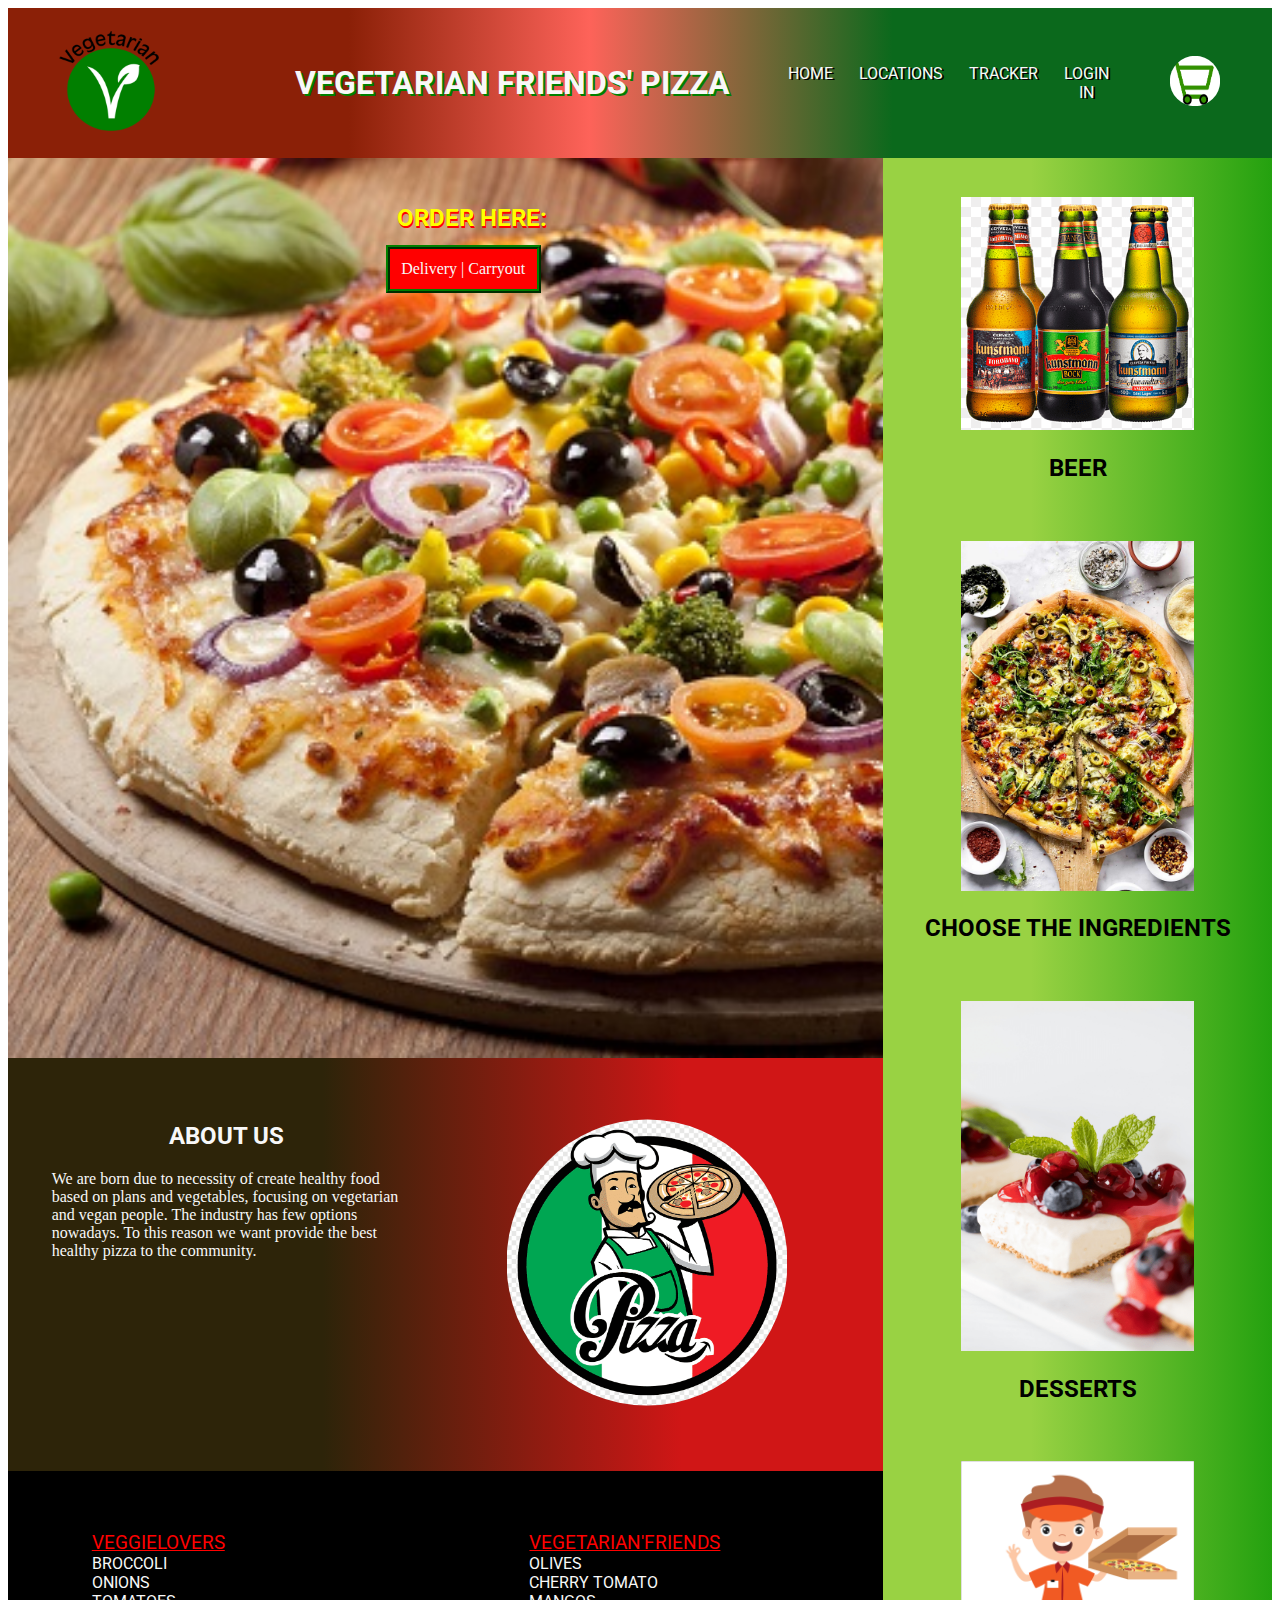
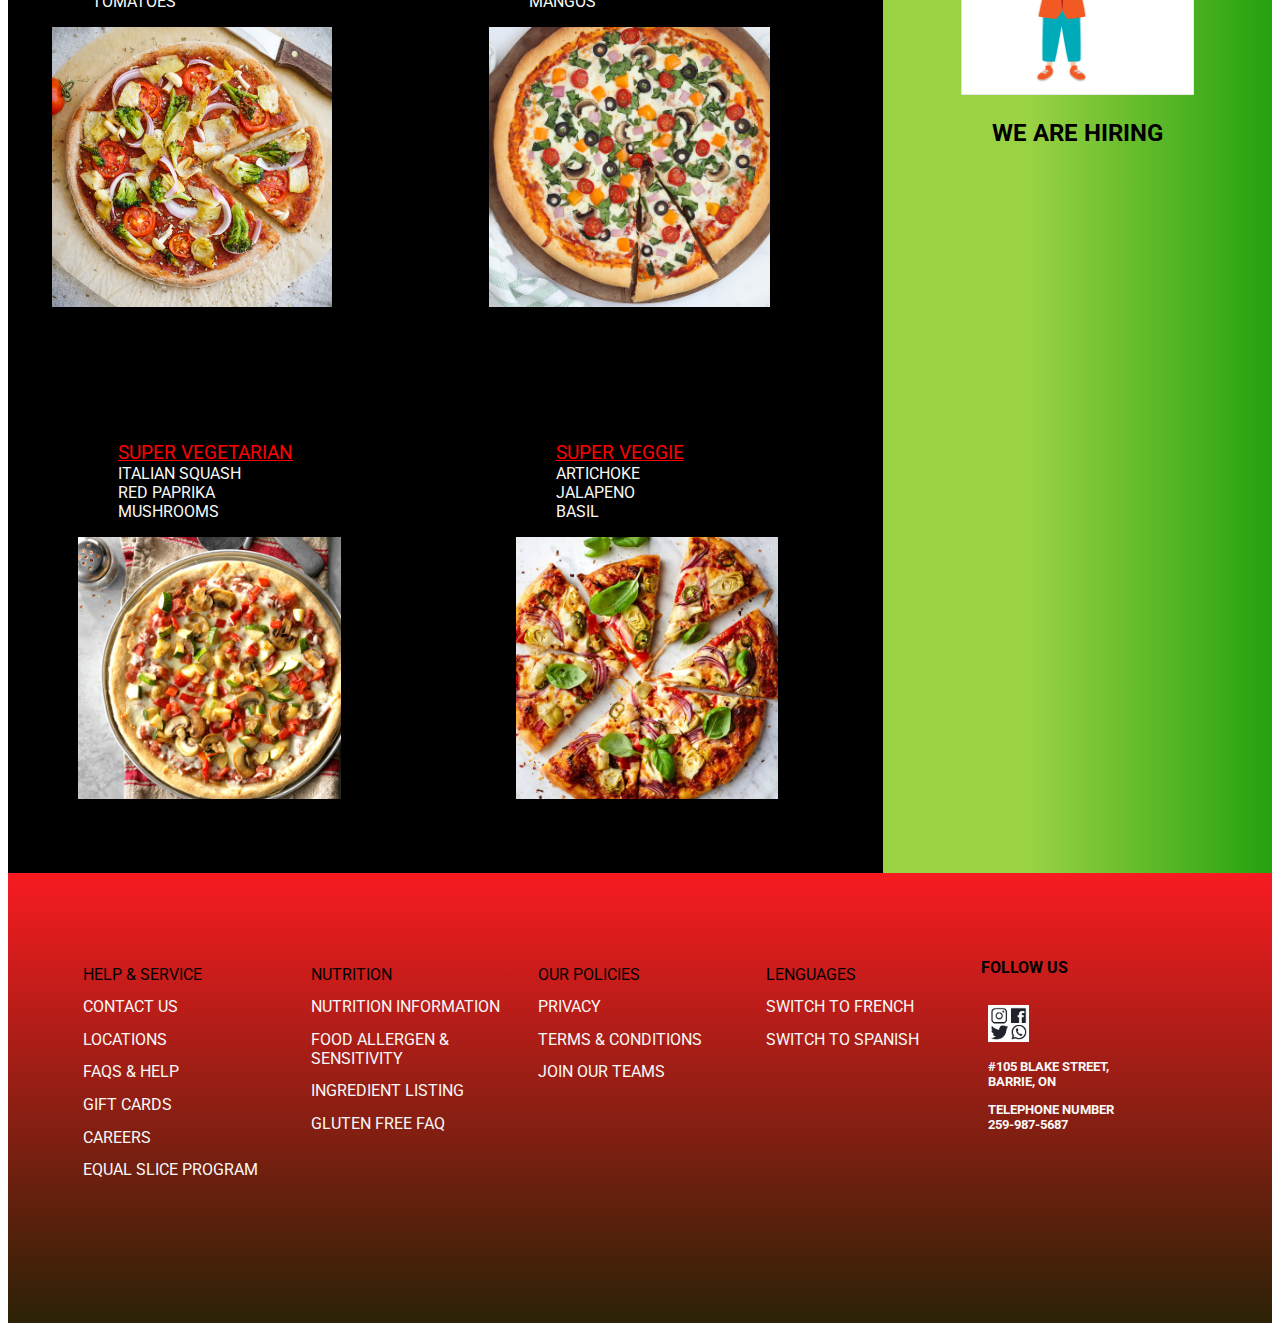
<file: Assignment Two/Index.html>
<!DOCTYPE html>
<html lang="en">
<head>
    <meta charset="utf-8">
    <meta name="viewport" content="width=device-width, initial-scale=1">
    <meta name="description" content="Assignment Two: Let's Order a Pizza">
    <meta name="robots" content="noindex, nofollow">
    <title>Let's Order a Pizza! Assignment Two</title>
    <!-- link to stylesheet-->
    <link rel="stylesheet" type="text/css" href="./CSS/style.css">
    <!-- adding our fonts -->
    <link rel="preconnect" href="https://fonts.googleapis.com">
    <link rel="preconnect" href="https://fonts.gstatic.com" crossorigin>
    <link href="https://fonts.googleapis.com/css2?family=Montserrat+Alternates:wght@400;500;700&family=Roboto:wght@400;500;700&display=swap" rel="stylesheet">
    <link rel="preconnect" href="https://fonts.googleapis.com">
    <link rel="preconnect" href="https://fonts.gstatic.com" crossorigin>
    <link href="https://fonts.googleapis.com/css2?family=Mate:ital@1&display=swap" rel="stylesheet">
</head>
<body class="flex-lesson">
<!-- Header setup-->
<header>
<div>
<a class="first-logo"><img src="./IMG/vegetarian-logo-537021D71D-seeklogo.com.png" alt="Veggie Logo"></a>
</div>
<div>
    <h1>Vegetarian Friends' Pizza</h1>
</div>
<div>
<nav class="lista">
    <menu>
    <li>Home</li>
    <li>Locations</li>
    <li>Tracker</li>
    <li>Login in</li>     
    </menu>
</nav>  
</div>
<div>
    <a class="cart"><img src="./IMG/Shopping_cart_icon.svg.png" alt="logocart"></a>
</div>
</header>
<!-- main imagen, order pizza and general description-->
<main>
    <section class="order">
        <div>
        <h2> Order here:</h2>
        <a class="button" href="form.html">Delivery | Carryout </a>
        </div>
    </section>
    <section class="Menu">
        <div>
        <h2> About us </h2>
        <p>We are born due to necessity of create healthy food based on plans and vegetables, focusing on vegetarian and vegan people.  The industry has few options nowadays. To this reason we want provide the best healthy pizza to the community.</p>
        </div>
        <div>
        <a><img class= "logo" src="./IMG/Logo-Pizza.png" alt="logo" ></a>
        </div>
    </section>
    <!-- first menu-->
     <section class="item1">
    <div>
    <menu>
        <li><span class="title1">VeggieLovers</span></li>
        <li>Broccoli</li>
        <li>Onions</li>
        <li>Tomatoes</li>
    </menu>
    <a href="form.html"><img class="imag1" src="./IMG/Healthy-Vegan-Pizza.jpg" alt="Veggie1"></a>
    </div>
    <!-- Second menu-->
    <div>
        <menu>
        <li> <span class="title2">Vegetarian'friends</span></li>        
        <li>Olives</li>
        <li>Cherry Tomato</li>
        <li>Mangos</li>
     </menu>
     <a href="form.html"><img class="imag2" src="./IMG/Veggie-4.jpg" alt="Veggie2"></a>
    </div>
    </section>
    <!-- Third menu-->
    <section class="item2">
    <div>
    <menu>
        <li><span class="title3">Super Vegetarian</span></li>
        <li>Italian squash</li>
        <li>red paprika</li>
        <li>mushrooms</li>
    </menu>
    <a href="form.html"><img src="./IMG/Veggie-3.jpg" alt="Veggie3"></a>
    </div>
    <!-- forth menu-->
    <div>
        <menu>
            <li><span class="title4">Super Veggie</span></li>
            <li>artichoke</li>
            <li>jalapeno</li>
            <li>basil</li>
        </menu>
        <a href="form.html"><img src="./IMG/vegetarian-pizza.jpg" alt="Veggie4"></a>
        </div>
    </section>
</main>
<!--Aside Columms-->
  <aside class="side">
      <!--1 Columm-->
      <article>
        <a><img src="./IMG/Logo-cerveza.png" alt="beer"></a>
        <h2>Beer</h2>
        </article>
        <!--2 Columm-->
        <article>
        <a><img src="./IMG/Veggie-5jpg.jpg" alt="Veggie5"></a>
        <h2>Choose the Ingredients</h2>
        </article>
        <!--3 Columm-->
        <article>
        <a><img src="./IMG/dessert.png" alt="dessert"></a>
        <h2>Desserts</h2>
        </article>
        <!--3 Columm-->
        <article>
        <a><img src="./IMG/worker.jpg" alt="hiring"></a>
        <h2>We are Hiring</h2>
        </article>
     </aside>
     <!--Footer setup-->
    <footer class="footer">
        <!-- Section 1-->
    <section>
     <menu>
        <li><span>Help & Service</span></li>
        <li>Contact Us</li>
        <li>Locations</li>
        <li>FAQs & Help</li>
        <li>Gift Cards</li>
        <li>Careers</li>
        <li>Equal Slice Program</li>
     </menu>
    </section>
     <!-- Section 2-->
    <section>
        <menu>
            <li><span>Nutrition </span></li>
            <li>Nutrition Information</li>
            <li>Food Allergen & Sensitivity</li>
            <li>Ingredient Listing</li>
            <li>Gluten Free FAQ</li>
        </menu>
    </section>
     <!-- Section 3-->
    <section>
        <menu>
        <li><span id="black">Our Policies</span></li>
        <li>Privacy</li>
        <li>Terms & Conditions</li>
        <li>Join Our Teams</li>
    </menu>
    </section>
         <!-- Section 4-->
    <section>
        <menu>
        <li><span>Lenguages</span></li>
        <li>Switch to French</li>
        <li>Switch to Spanish</li>
        </menu>
    </section>
    <!-- Section 5-->
    <section class="last">
        <h4><span>Follow us</span></h4>
        <div id="foot">
        <a><img src="./IMG/Redes.png" alt="Redes"></a>
        <h3>#105 Blake street, Barrie, ON</h3>
        <h3>Telephone Number 259-987-5687</h3>
        </div>
    </section>
    </footer>
</body>
</html>
</file>
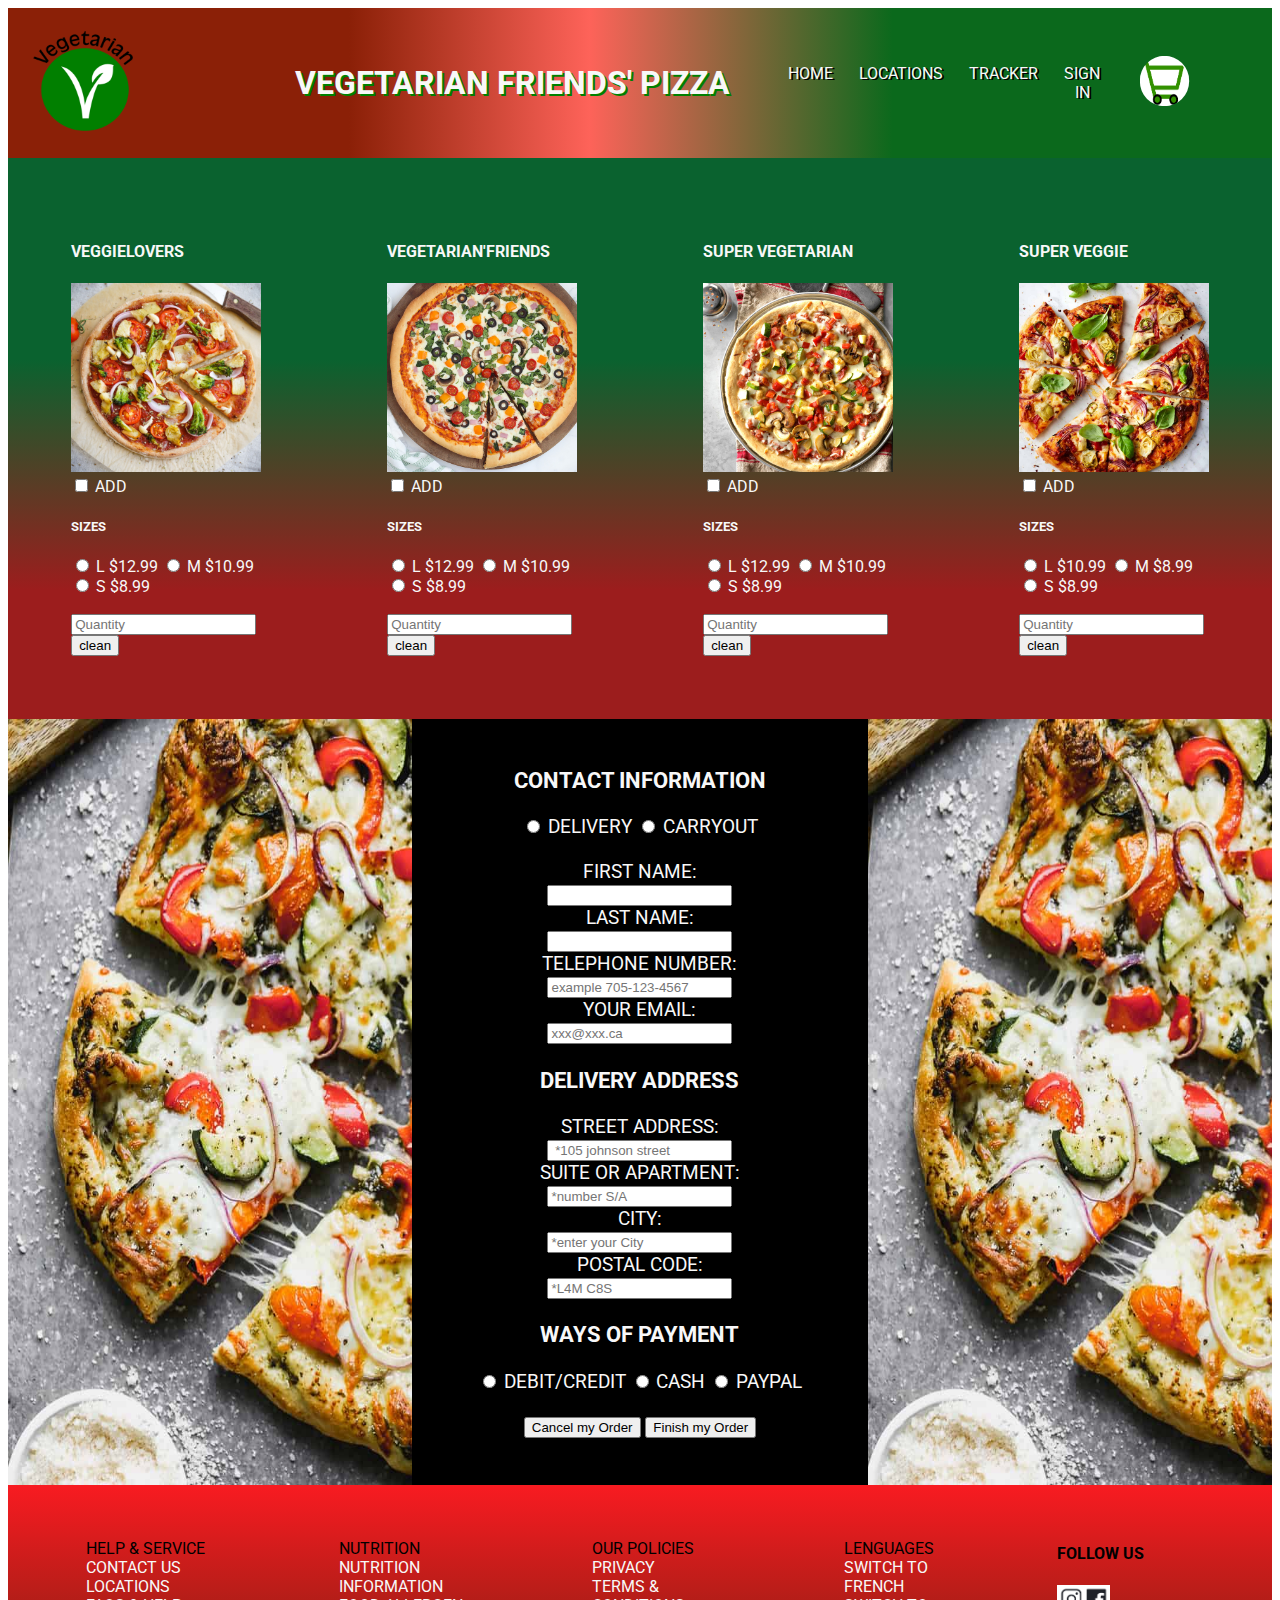
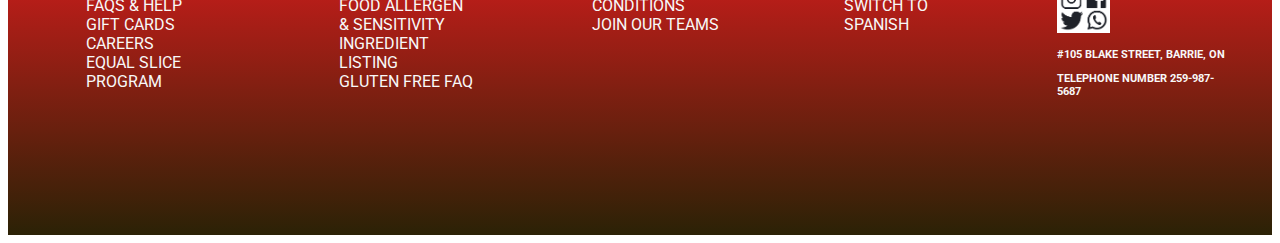
<file: Assignment Two/form.html>
<!DOCTYPE html>
<html lang="en">
<head>
    <meta charset="utf-8">
    <meta name="viewport" content="width=device-width, initial-scale=1">
    <meta name="description" content="Assignment Two: Let's Order a Pizza">
    <meta name="robots" content="noindex, nofollow">
    <title>Order Form</title>
    <!-- link to stylesheet-->
    <link rel="stylesheet" type="text/css" href="./order page/Order CSS/order.css">
    <!-- adding our fonts -->
    <link rel="preconnect" href="https://fonts.googleapis.com">
    <link rel="preconnect" href="https://fonts.gstatic.com" crossorigin>
    <link href="https://fonts.googleapis.com/css2?family=Montserrat+Alternates:wght@400;500;700&family=Roboto:wght@400;500;700&display=swap" rel="stylesheet">
    <link rel="preconnect" href="https://fonts.googleapis.com">
    <link rel="preconnect" href="https://fonts.gstatic.com" crossorigin>
    <link href="https://fonts.googleapis.com/css2?family=Mate:ital@1&display=swap" rel="stylesheet">
</head>
<body class="flex-lesson">
    <!--Header design-->
    <header>
    <div>
        <a class="first-logo"><img src="./IMG/vegetarian-logo-537021D71D-seeklogo.com.png" alt="Veggie Logo"></a>
    </div>
    <div>
        <h1>Vegetarian Friends' Pizza</h1>
    </div>
    <div>
    <nav class="lista">
        <menu>
        <li><a href="Index.html">Home</a></li>
        <li>Locations</li>
        <li>Tracker</li>
        <li>Sign in</li>     
        </menu>
    </nav>  
    </div>
    <div>
        <a class="cart"><img src="./IMG/Shopping_cart_icon.svg.png" alt="logocart"></a>
    </div>
    </header>
<main>
<section class="menu">
    <!--option 1-->
    <div>
    <h4>VeggieLovers</h4>
    <a><img class="imag1" src="./IMG/Healthy-Vegan-Pizza.jpg" alt="Veggie1"></a>
    <form>
    <input type="checkbox" value="Pick up">
    <label id="add">Add</label><br>
    <h5>Sizes</h5>
    <input type="radio" name="size" value="Large">
    <label id="L1">L $12.99</label>
    <input type="radio" name="size" value="Medium">
    <label id="M1">M $10.99</label>
    <input type="radio" name="size" value="Small">
    <label id="S1">S $8.99</label><br><br> 
    <input type="number" id="number1" name="add1" placeholder="Quantity">
    <input type="Reset" value="clean">
    </form>
    </div>
    <!--option 2-->
    <div>
    <h4>Vegetarian'friends</h4>
    <a><img class="imag2" src="./IMG/Veggie-4.jpg" alt="Veggie2"></a>
    <form>
        <input type="checkbox" value="Pick up">
        <label id="add2">Add</label><br>
        <h5>Sizes</h5>
        <input type="radio" name="size" value="Large">
        <label id="L2">L $12.99</label>
        <input type="radio" name="size" value="Medium">
        <label id="M2">M $10.99</label>
        <input type="radio" name="size" value="Small">
        <label id="S2">S $8.99</label><br><br>
        <input type="number" id="number2" name="add2" placeholder="Quantity">
        <input type="Reset" value="clean">
    </form>
    </div>
    <!--option 3-->
    <div>
    <h4>Super Vegetarian</h4>
    <a><img src="./IMG/Veggie-3.jpg" alt="Veggie3"></a>
    <form>
        <input type="checkbox" value="Pick up">
        <label id="add3">Add</label><br>
        <h5>Sizes</h5>
        <input type="radio" name="size" value="Large">
        <label id="L3">L $12.99</label>
        <input type="radio" name="size" value="Medium">
        <label id="M3">M $10.99</label>
        <input type="radio" name="size" value="Small">
        <label id="S3">S $8.99</label><br><br>
        <input type="number" id="number3" name="add3" placeholder="Quantity">
        <input type="Reset" value="clean">
    </form>
    </div>
    <!--option 4-->
    <div>
    <h4>Super Veggie</h4>
    <a><img src="./IMG/vegetarian-pizza.jpg" alt="Veggie4"></a>
    <form>
        <input type="checkbox" value="Pick up">
        <label id="add4">Add</label><br>
        <h5>Sizes</h5>
        <input type="radio" name="size" value="Large">
        <label id="L4">L $10.99</label>
        <input type="radio" name="size" value="Medium">
        <label id="M4">M $8.99</label>
        <input type="radio" name="size" value="Small">
        <label id="S4">S $8.99</label><br><br>
        <input type="number" id="number4" name="add4" placeholder="Quantity">
        <input type="Reset" value="clean">
    </form>
    </div>
</section>
<!--main form-->
<section class="form">
<div>
<!--Aside picture-->
<a><img id ="pict1" src="./IMG/Veggie-Pizza-2.jpg" alt="veggie5"></a>
</div>
<div class="form2">
<!-- require information-->
<form>
    <h3>Contact Information</h3>
    <input type="radio" id="html" name="lang" value="Delivery">
    <label id="Delivery">Delivery</label>
    <input type="radio" id="Carryout" name="lang" value="Carryout">
    <label for="Carryout">Carryout</label>
    <br><br>
    <label id="fname">First Name:</label><br>
    <input type="text" name="fname" placeholder=" " required>
    <br>
    <label id="lname">Last Name:</label><br>
    <input type="text" name="lname" placeholder=" " required>
    <br>
    <label id="phone">Telephone number:</label><br>
    <input type="tel" name="phone" pattern="[0-9]{3}-[0-9]{3}-[0-9]-{4}" placeholder="example 705-123-4567">
    <br>
    <label id="email">Your email:</label><br>
    <input type="email" name="email" placeholder="xxx@xxx.ca">
    <h3>Delivery address </h3>
    <label id="street">Street Address:</label><br>
    <input type="text" name="Addressn" placeholder=" *105 johnson street" required>
    <br>
    <label id="apart">Suite or Apartment:</label><br>
    <input type="text" name="AddressS" placeholder="*number S/A" required>
    <br>
    <label id="city">City:</label><br>
    <input type="text" name="AddressS" placeholder="*enter your City" required>
    <br>
    <label id="postal">Postal Code:</label><br>
    <input type="text" name="AddressS" placeholder="*L4M C8S" required>
    <br>
    <h3>Ways of payment</h3>
    <input type="radio" name="lang" value="Debit/Credit">
    <label id="tc">Debit/Credit</label>
    <input type="radio" id="Cash" name="lang" value="cash">
    <label id="cash">Cash</label>
    <input type="radio" name="lang" value="paypal">
    <label id="paypal">PayPal</label><br><br>
    <input type="Reset" value="Cancel my Order">
    <input type="submit" value="Finish my Order">
    <br><br>
</form>
</div>
<div>
    <!--Aside picture-->
    <a><img id ="pict2" src="./IMG/Veggie-Pizza-2.jpg" alt="veggie6"></a>
</div>

</section>
</main>
<!--footer configuration-->
<footer>
    <section>
        <menu>
           <li><span>Help & Service</span></li>
           <li>Contact Us</li>
           <li>Locations</li>
           <li>FAQs & Help</li>
           <li>Gift Cards</li>
           <li>Careers</li>
           <li>Equal Slice Program</li>
        </menu>
       </section>
        <!-- Section 2-->
       <section>
           <menu>
               <li><span>Nutrition </span></li>
               <li>Nutrition Information</li>
               <li>Food Allergen & Sensitivity</li>
               <li>Ingredient Listing</li>
               <li>Gluten Free FAQ</li>
           </menu>
       </section>
        <!-- Section 3-->
       <section>
           <menu>
           <li><span id="black">Our Policies</span></li>
           <li>Privacy</li>
           <li>Terms & Conditions</li>
           <li>Join Our Teams</li>
       </menu>
       </section>
            <!-- Section 4-->
       <section>
           <menu>
           <li><span>Lenguages</span></li>
           <li>Switch to French</li>
           <li>Switch to Spanish</li>
           </menu>
       </section>
       <!-- Section 5-->
       <section class="last">
           <h4><span>Follow us</span></h4>
           <div id="foot">
           <a><img src="./IMG/Redes.png" alt="Redes"></a>
           <h3>#105 Blake street, Barrie, ON</h3>
           <h3>Telephone Number 259-987-5687</h3>
           </div>
       </section>
</footer>
</body>
</html>
</file>
<file: Assignment Two/CSS/style.css>
/*General configuration*/

h1,h2,h3,h4,h5,h6,li{
    font-family: 'Roboto', sans-serif;
    text-transform: uppercase;
}
li{
    list-style: none;
}
.first-logo img{
    width: 100px;
    height: 100px;
    padding: 20%;
    
    }

.flex-lesson  div h1{
    width: 500px;
    text-align: center;
    text-shadow: 2px 2px green;
}
.cart > img{
    border-radius: 80%;
    width: 50px;
    height: 50px;
    padding: 60%;
    }
.lista menu{
    display: flex;
    padding: 5%;
    width:100px;
    
}
.lista menu li{
    padding: 10%;
    list-style:none;
    text-align: center;  
    margin: 3%;
    text-shadow: 2px 1px black;
}
.order{
    width: auto;
    height: 100vh;
    background-image: url("../IMG/vegetarian-pizza_4988.jpg");
    background-size: cover; 
}
.order div{
    width: 100%;
    height: 10%;
    padding: 2%;
    text-align: center;
    
}
.order div h2{
    color: yellow;
    font-size: 1.5em;
    width: 100%;
    text-align: center;
    padding: 1%;
   text-shadow: 1px 2px red;
  
}
/* setup grid layout*/
body{
display: grid;
grid-template-areas: 
'header header header'
'main main aside'
'footer footer footer';
}

.logo{
 width: 40%;
 height: auto;
}

.Menu div {
    width: 400%;
    padding: 5%; 
   
}
.Menu div h2{
    text-align: center;
   
}
.Menu div a img{
    padding: 5%;
    width: 80%;
    border-radius: 80%;
}

header{
    grid-area: header;
    height: 150px;
    width: auto;
    align-items: center;
    background: rgb(139,32,7);
    background: linear-gradient(90deg, rgba(139,32,7,1) 27%, rgba(253,42,29,0.7326330190279237) 46%, rgba(11,105,28,1) 70%); 
    color:#f8f8f8;
    display:flex;
}
main{
    grid-area:main;
    background-color: black;

}
aside{
    grid-area: aside;
    background: rgb(153,210,67);
    background: linear-gradient(90deg, rgba(153,210,67,1) 38%, rgba(36,161,15,1) 100%); 

}
.side  article{
    text-align: center;
    padding-top: 10%;
}
.side article img{
    width: 60%;
    height: auto;
}
.side  article h3{
    padding: 6%;
    text-align: center;
    color: #f8f8f8;
}
footer{
    grid-area: footer;
}
.Menu{
    color: #f8f8f8;
    background: rgb(45,36,9);
    background: linear-gradient(90deg, rgba(45,36,9,1) 36%, rgba(208,22,22,1) 77%); 
    display: flex;
    
}

.item1,.item2{
    color: #f8f8f8;
}

.item1, div, a, img{
    height: auto;
    width: 60%;

}
.item1{
    display: flex;
    width: 100%;
    
}
.item1 div{
    padding: 5%;
    width: 500%;
    height: auto;   
    
}
.item2{
    display: flex;
    width: 100%;
    padding: 8%;
  
}
footer{
    background: rgb(43,34,6);
    background: linear-gradient(0deg, rgba(43,34,6,1) 0%, rgba(248,27,33,1) 100%); 
    color:#f8f8f8;
    display: flex;
    width: 100%;
    height: 450px;
}
.imag1{
height: auto;
width: 80%;

}
.imag2{
    height: auto;
    width: 80%;
    
    }
.footer section{
 width: 100%;
}
.footer section menu{
list-style: none;
padding: 30%;
width: 100%;

}
.footer > section > menu > li{
width: 100%;
padding: 3%;

}
.last{
width: 100%;
padding: 5%;
}
#foot{
    padding: 3%;
}
#foot a img{
    width: 30%;
    height: auto;
    text-align: center;
}
.footer h3{
    font-size: 0.8em;
}
.button{
    background-color:red;
    color: #f8f8f8;
    padding: 1.3%;
    border-style: ridge;
    border-color: green;
    border-width: 0.3em;
    text-decoration: none;

}
/*adding hover */
.button:hover{
    background-color:yellow;
    color: black;
    border-style: ridge;
    border-color: red;
    border-width: 0.3em;

}
.lista menu li:hover{
    color: red;
    cursor: pointer;
    background-color:lightgreen;
    text-shadow: none;
}

aside article h2:hover{
    background-color: black;
    color:green;
    cursor: pointer;
    
}
aside article img:hover{
    cursor: pointer;
    border-style: ridge;
    border-color: green;
    border-width: 0.5em;
}
footer section menu li:hover{
    color:green;
    cursor: pointer;
    text-shadow: 2px 2px black;
}
#foot img:hover{
    cursor: pointer;
    border-style: ridge;
    border-color: green;
    border-width: 0.3em;
}

.cart img:hover{
    cursor: pointer;
   
}
.item1 div a img:hover{
    cursor: pointer;
    border-style: ridge;
    border-color: red;
    border-width: 0.5em
}
.item2 div a img:hover{
    cursor: pointer;
    border-style: ridge;
    border-color: red;
    border-width: 0.5em
}
span{
    color:black;
}
.title1,.title2, .title3, .title4{
    color: red;
    text-decoration: underline;
    font-size: 1.2em;
}
/*adding responsive 1024 */

@media screen and (max-width: 1024px){
header div h1{
    font-size: 1.5em;
    
}
.lista menu li{
    font-size: 0.8em;
    padding: 2%;
    width: auto;
}

}
/*adding responsive 768px */
@media screen and (max-width: 768px){

.lista menu{
 display: block;
 font-size: 1.1em;
 padding: 13%;
}

.flex-lesson  div h1{
    width: 300px;
    text-align: center;
    font-size: 1.0em;
    
}
.cart img{
    padding: 10%;

}
footer section{
   padding: 3%;

}
footer section menu{
    width: 100%;
}
main section{
    text-align: center;
}
.item1 div menu li{
    
    font-size: 0.8em;
    
}
.item2 div menu{
   font-size: 0.8em;
    width:50% ;
}
.item2 div a img{
   width:70% ;
   padding: 0%;

 }
.item2 div{
    width: 100%;
    padding-right: 9%;
    
}
}
/*adding responsive 620px */
@media screen and (max-width: 620px){

.lista menu{
    display: block;
    font-size: 1.0em;
    padding: 8%;

    }
.flex-lesson  div h1{
        width: 200px;
        text-align: center;
        font-size: 1.0em;
    }
.cart img{
    padding: 0%;
}
.first-logo img{
    width: 50%;
    height: auto;
    padding: 8%;
}
.cart img{
    padding: 10%;
    width: 60%;
    height: auto;

}

.Menu{
    display: block;
    
}
.Menu div{
    width:90%;
    padding: 5%; 
    text-align: center;
}
.Menu div h2{
    font-size: 0.8em; 
    text-align: center;
}
    
.Menu div a img{
    padding: 0%;
    width: 40%;
    border-radius: 80%;
}

main section{
    text-align: center;
    display: block;
    }



.item1 div{
padding: 1%;
margin-top: 5%;
 
}

.item1 a img{
    width: 60%;
    height: auto;  
            
 }    
.item2{
    display: block;
    color: #f8f8f8;
    text-align: center;
    padding: 20%;
   }
.item2 a img{
    width: 30%;
    height: auto;
    display: block;
       
}
footer{
    display: block;
    height: 280vh;
    }
footer section{
    text-align: center;
    padding: 0%;
    
}
.footer section menu{
    padding: 0;
    width: 100%;
        
    }
.side article h2{
    font-size: 0.8em;
}
.last h4{
    font-size: 0.8em;
    width: 50%;

}
#foot{
    text-align: center;
    padding: 5%;
    width: auto;
}
.last h4{
    width: auto;
    color: #f8f8f8;
}
#foot a img{
    width: 10%;
    height: auto;
   
}
aside article{
    padding: 5%;
    margin-bottom: 100%;
}
.side article h2{
    font-size: 0.5em;
}
}
</file>
<file: Assignment Two/order page/Order CSS/order.css>
/*general configuration */
h1,h2,h3,h4,h5,h6,li,label{
    font-family: 'Roboto', sans-serif;
   text-transform: uppercase;
}
li{
    list-style: none;
}
header{
    height: 150px;
    width: auto;
    align-items: center;
    background: rgb(139,32,7);
    background: linear-gradient(90deg, rgba(139,32,7,1) 27%, rgba(253,42,29,0.7326330190279237) 46%, rgba(11,105,28,1) 70%); 
    color:#f8f8f8;
    display:flex;
}
.flex-lesson  div h1{
    width: 500px;
    text-align: center;
    text-shadow: 2px 2px green;
}
.first-logo img{
    width: 100px;
    height: 100px;
    padding: 10%;
    
    }
.cart{
    padding: 8%;
}
.cart > img{
    border-radius: 80%;
    width: 50px;
    height: 50px;
    padding: 40%;
        }
.lista menu{
    display: flex;
    padding: 5%;
    width:100px;
    
    
}
.lista menu li{
    padding: 10%;
    list-style:none;
    text-align: center;  
    margin: 3%;
    text-shadow: 2px 1px black;
        }
.menu{
    display: flex;
    background: rgb(10,98,47);
    background: linear-gradient(180deg, rgba(10,98,47,1) 36%, rgba(156,29,29,1) 77%); 
    color: #f8f8f8;
   
}
.menu div{
    padding: 5%;
    
}
.menu, div, img{
    height: auto;
    width: 100%;
}
.form div img{
    width: 100%;
    height: 100%;
 
}

.form{
    display: flex;
   
}
.form2{
    padding: 2%;
    text-align: center;
    background-color: black;
    color: #f8f8f8;
    font-size: 1.2em;
}
/*footer style */

footer{
    background: rgb(43,34,6);
    background: linear-gradient(0deg, rgba(43,34,6,1) 0%, rgba(248,27,33,1) 100%); 
    color:#f8f8f8;
    display: flex;
    width: 100%;
    height: 350px;
}
footer section{
    width: 100%;
    padding: 3%;
}
.lista menu li a{
    text-decoration: none;
    color:#f8f8f8;
   }
footer section a img{
    width: 30%;
}
.last h3{
    font-size: 0.7em;
}
/*adding hover */
.lista menu li:hover{
    color: red;
    cursor: pointer;
    background-color:lightgreen;
    text-shadow: none;

}
span{
    color:black;
}
footer section menu li:hover{
    color:green;
    cursor: pointer;
    text-shadow: 2px 2px black;
}
#foot img:hover{
    cursor: pointer;
    border-style: ridge;
    border-color: green;
    border-width: 0.3em;
}


/*Responsive */
@media screen and (max-width: 1024px){
header div h1{
    font-size: 1.5em;
    padding: 0%;
}
.lista menu{
    padding: 0%;
}
menu li{
    font-size: 1.0em;
    
}
.flex-lesson  div h1{
    width: 300px;
    text-align: center;
}
.cart{
    padding: 10%;
}
.menu div a img{
    width: 90%;
}
.menu div{
    padding: 4%;
}
.form2 form h3{
    font-size: 1.0em;
}
}
/*adding responsive 769px */
@media screen and (max-width: 768px){

header div h1{
    font-size: 1.0em;
        }
.first-logo img{
    width: 40%;
    height: auto;
}
menu li{
    font-size: 0.8em;
       
}
.lista menu{
    display: block;
    font-size: 0.9em;
    padding: 15%;
}
.menu div a img{
    width: 90%;
}
.menu div{
    padding: 5%;
    
}
.menu div h4{
    font-size: 0.8em;  
}
.menu div label{
    font-size: 0.6em;  
}
.menu div form input{
width: 40%;
}
.form2 form h3{
    font-size: 0.9em;  
}
.form2 form label{
    font-size: 0.7em;  
}
footer section menu{
    width: 50%;
    padding: 8%;
}
footer section menu li{
    font-size: 0.7em;
}
.last h4{
    font-size: 0.7em;
}
}   
/*adding responsive 620px */
@media screen and (max-width: 620px){
.first-logo img{
padding: 30%;
width: 70%;
}
header div h1{
    font-size: 1.0em;
    
}
.lista menu li{
    font-size: 0.8em;
    padding: 5%;
}
.cart img{
    padding: 8%;
    height: auto;
    width: 50%;
}
.menu{
    display: block;
    width: 100%;
    text-align: center;
}
.menu div a img{
    width: 50%;
}
.menu div form input{
    width: 10%;
    }

.form2 {
    background-color: green;
    width: 300%;
}
.form2 form h3{
    font-size: 0.7em;  
}
.form2 form label{
    font-size: 0.5em; 
}
footer {
    display: block;
    height: 200vh;
}
footer section{
    text-align: center;   
}
footer section menu{
    padding: 0%;
    width: 100%;
}
#foot img{
    width: 10%;
}
}
</file>
